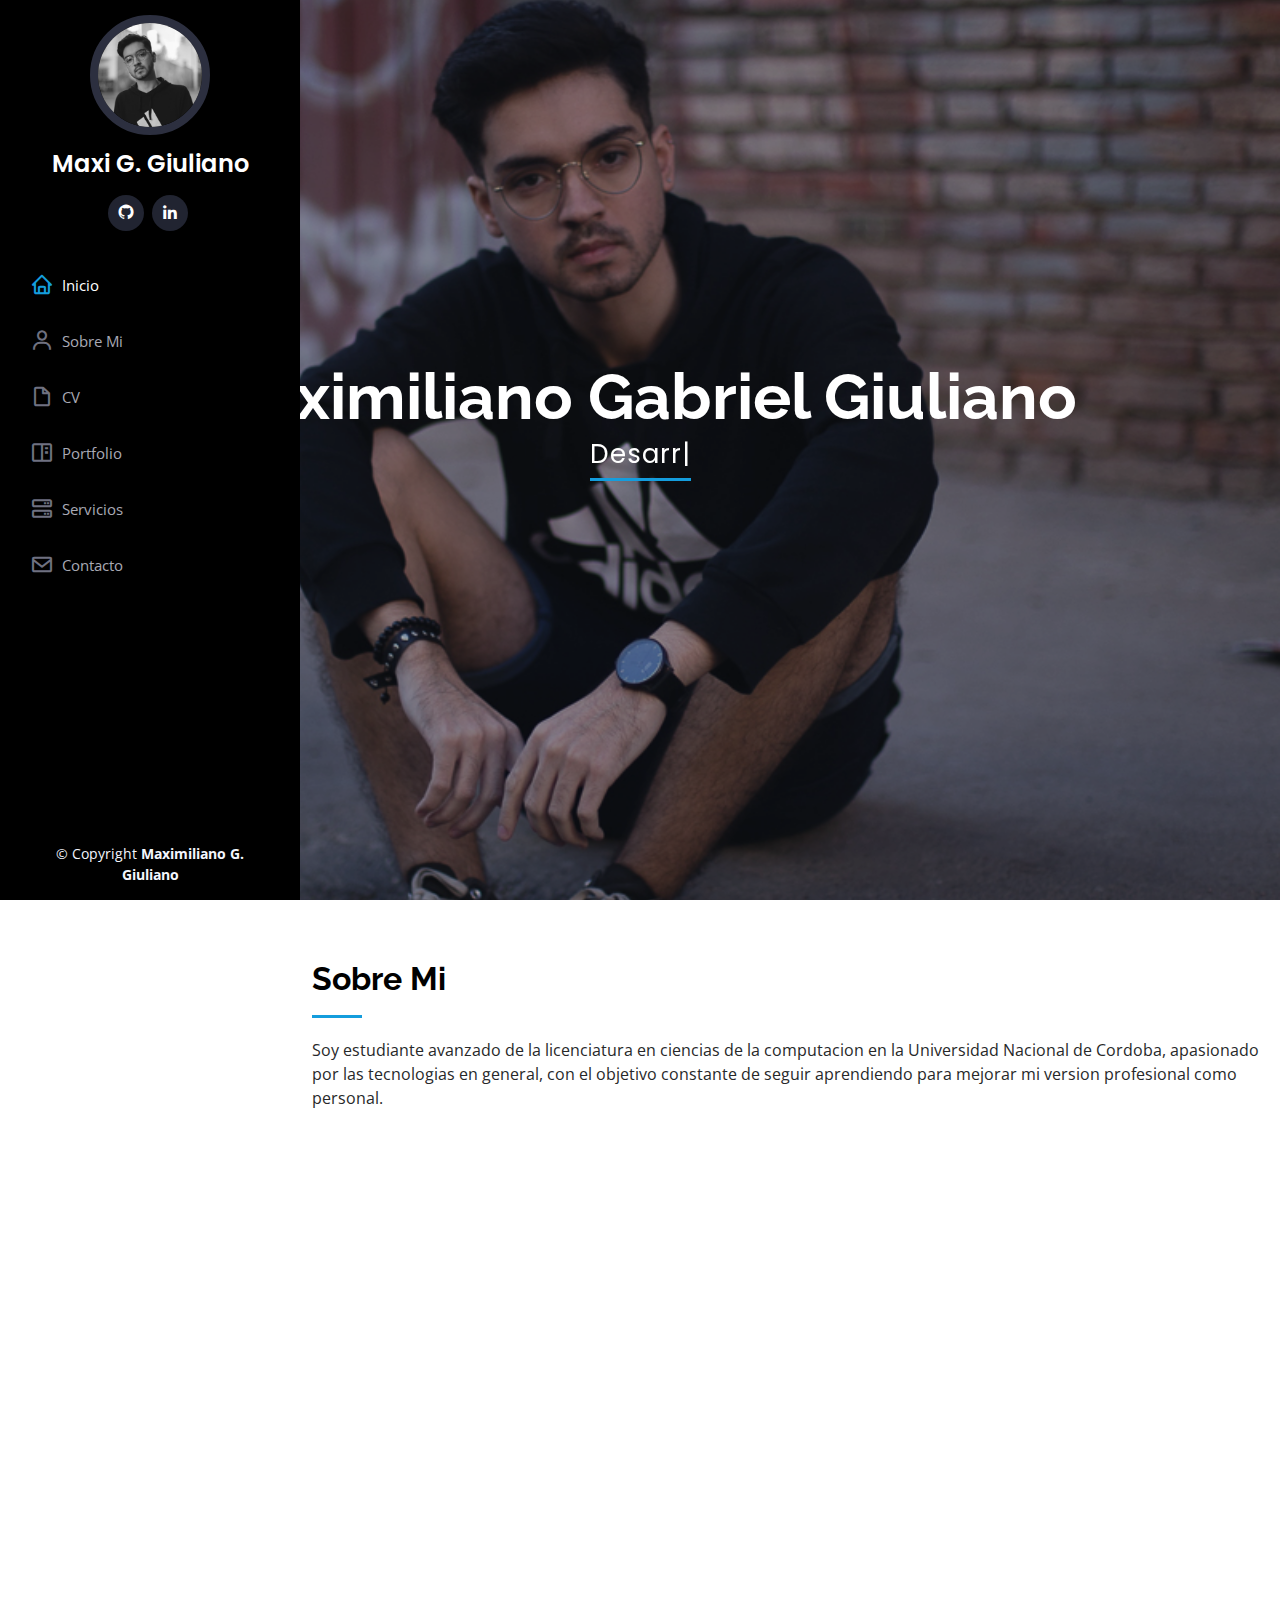
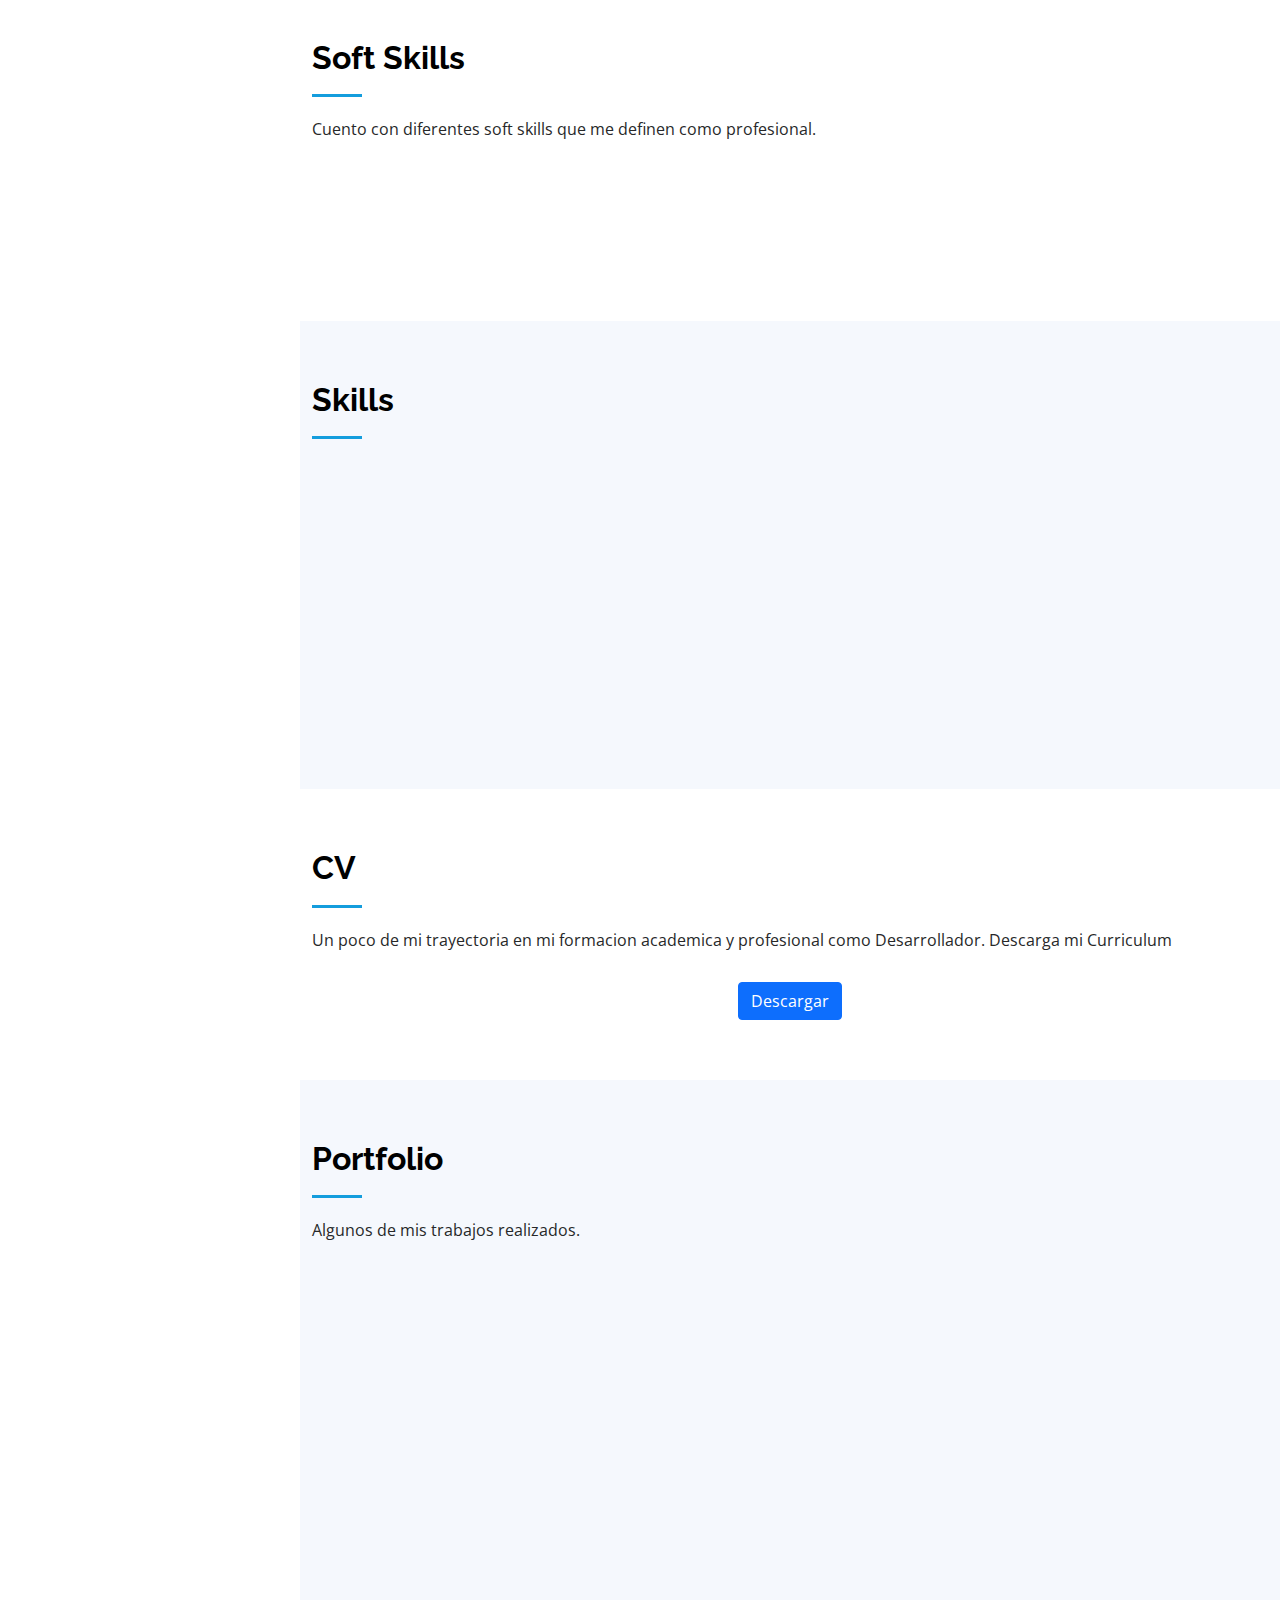
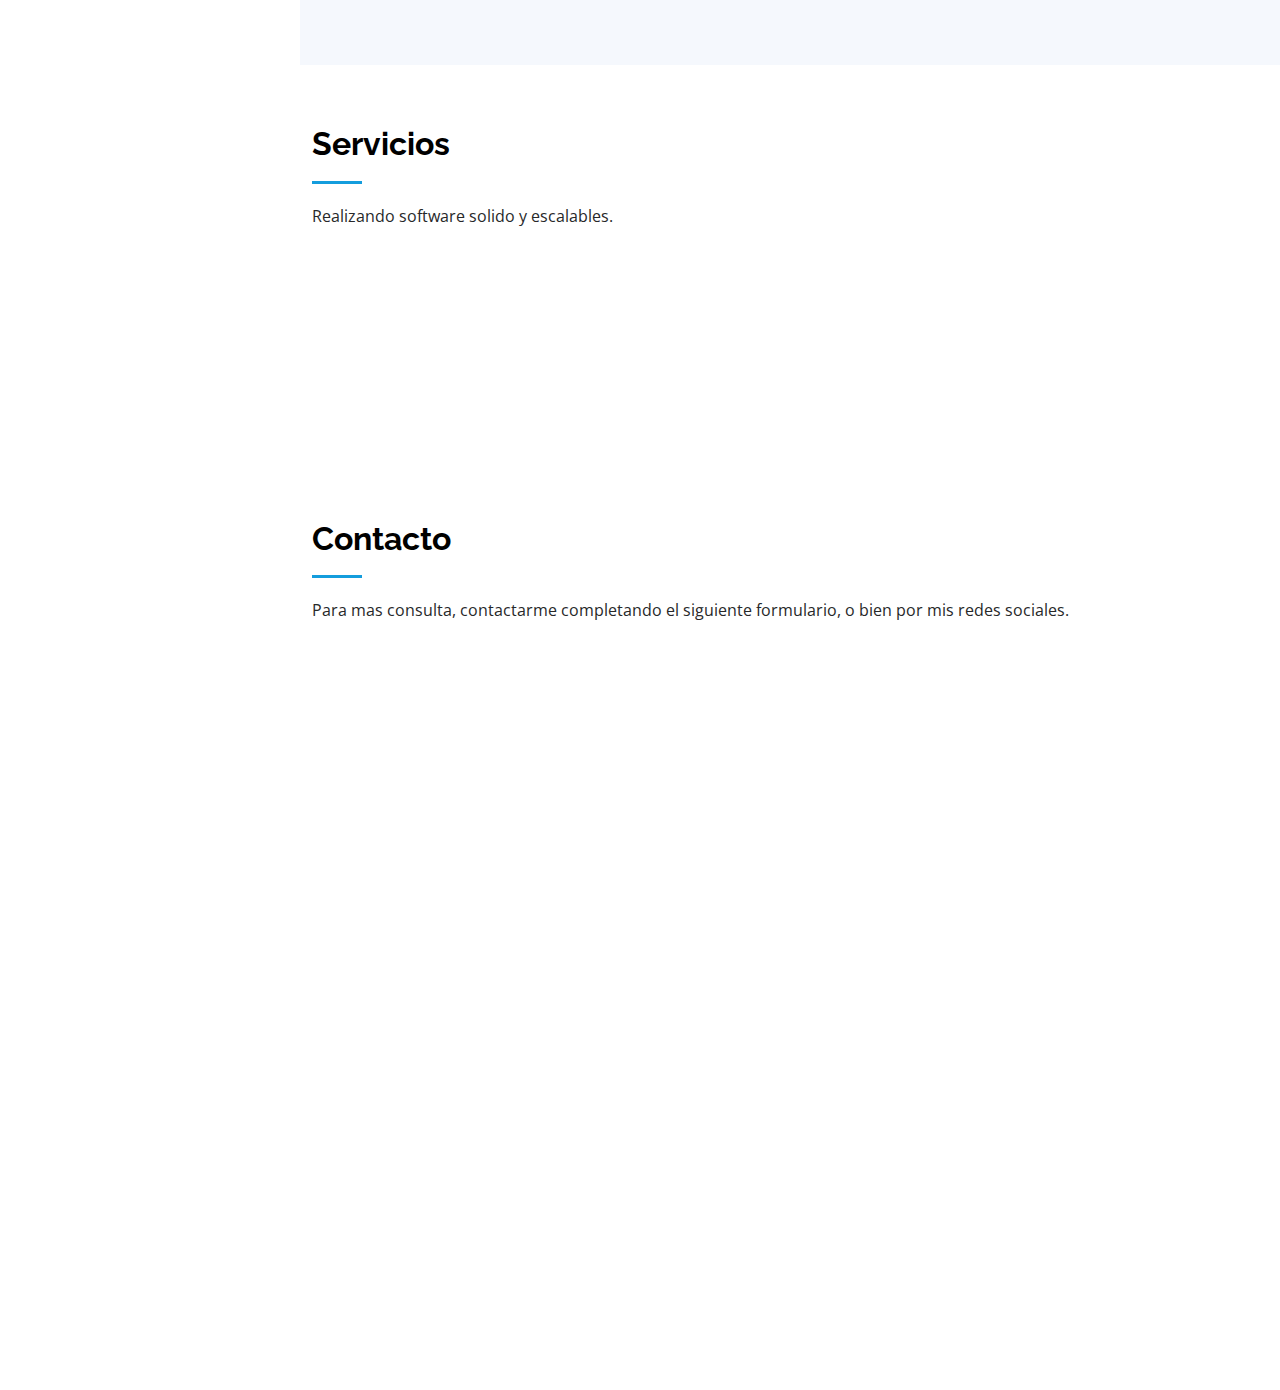
<file: index.html>
<!DOCTYPE html>
<html lang="en">

<head>
  <meta charset="utf-8">
  <meta content="width=device-width, initial-scale=1.0" name="viewport">

  <title>Portafolio</title>
  <meta content="" name="description">
  <meta content="" name="keywords">

  <!-- Favicons -->
  <link href="" rel="icon">
  <link href="" rel="apple-touch-icon">

  <!-- Google Fonts -->
  <link href="https://fonts.googleapis.com/css?family=Open+Sans:300,300i,400,400i,600,600i,700,700i|Raleway:300,300i,400,400i,500,500i,600,600i,700,700i|Poppins:300,300i,400,400i,500,500i,600,600i,700,700i" rel="stylesheet">

  <!-- Vendor CSS Files -->
  <link href="assets/vendor/aos/aos.css" rel="stylesheet">
  <link href="assets/vendor/bootstrap/css/bootstrap.min.css" rel="stylesheet">
  <link href="assets/vendor/bootstrap-icons/bootstrap-icons.css" rel="stylesheet">
  <link href="assets/vendor/boxicons/css/boxicons.min.css" rel="stylesheet">
  <link href="assets/vendor/glightbox/css/glightbox.min.css" rel="stylesheet">
  <link href="assets/vendor/swiper/swiper-bundle.min.css" rel="stylesheet">

  <!-- Template Main CSS File -->
  <link href="assets/css/style.css" rel="stylesheet">

  <!-- =======================================================
  * Template Name: iPortfolio - v3.7.0
  * Template URL: https://bootstrapmade.com/iportfolio-bootstrap-portfolio-websites-template/
  * Author: BootstrapMade.com
  * License: https://bootstrapmade.com/license/
  ======================================================== -->
</head>

<body>

  <!-- ======= Mobile nav toggle button ======= -->
  <i class="bi bi-list mobile-nav-toggle d-xl-none"></i>

  <!-- ======= Header ======= -->
  <header id="header">
    <div class="d-flex flex-column">

      <div class="profile">
        <img src="assets/img/profile-img.jpg" alt="" class="img-fluid rounded-circle">
        <h1 class="text-light"><a href="index.html">Maxi G. Giuliano</a></h1>
        <div class="social-links mt-3 text-center">
          <a href="https://github.com/maxigiuliano1" target="_blank" class="google-plus"><i class="bx bxl-github"></i></a>
          <a href="https://www.linkedin.com/in/maximilianogiuliano/" target="_blank" class="linkedin"><i class="bx bxl-linkedin"></i></a>
        </div>
      </div>

      <nav id="navbar" class="nav-menu navbar">
        <ul>
          <li><a href="#hero" class="nav-link scrollto active"><i class="bx bx-home"></i> <span>Inicio</span></a></li>
          <li><a href="#about" class="nav-link scrollto"><i class="bx bx-user"></i> <span>Sobre Mi</span></a></li>
          <li><a href="#resume" class="nav-link scrollto"><i class="bx bx-file-blank"></i> <span>CV</span></a></li>
          <li><a href="#portfolio" class="nav-link scrollto"><i class="bx bx-book-content"></i> <span>Portfolio</span></a></li>
          <li><a href="#services" class="nav-link scrollto"><i class="bx bx-server"></i> <span>Servicios</span></a></li>
          <li><a href="#contact" class="nav-link scrollto"><i class="bx bx-envelope"></i> <span>Contacto</span></a></li>
        </ul>
      </nav><!-- .nav-menu -->
    </div>
  </header><!-- End Header -->

  <!-- ======= Hero Section ======= -->
  <section id="hero" class="d-flex flex-column justify-content-center align-items-center">
    <div class="hero-container" data-aos="fade-in">
      <h1>Maximiliano Gabriel Giuliano</h1>
      <p class="d-flex justify-content-center"> <span class="typed" data-typed-items="Desarrollador de Software, Desarrollador FrontEnd, Desarrollador BackEnd"></span></p>
    </div>
  </section><!-- End Hero -->

  <main id="main">

    <!-- ======= About Section ======= -->
    <section id="about" class="about">
      <div class="container">

        <div class="section-title">
          <h2>Sobre Mi</h2>
          <p>Soy estudiante avanzado de la licenciatura en ciencias de la computacion en la Universidad Nacional de Cordoba, apasionado por las tecnologias en general,
             con el objetivo constante de seguir aprendiendo para mejorar mi version profesional como personal.</p>
        </div>

        <div class="row">
          <div class="col-lg-4" data-aos="fade-right">
            <img src="assets/img/IMG_2373.jpg" class="img-fluid" alt="">
          </div>
          <div class="col-lg-8 pt-4 pt-lg-0 content" data-aos="fade-left">
            <h3>Desarrollor de Software.</h3>
            
            <div class="row">
              <div class="col-lg-6">
                <ul>
                  <li><i class="bi bi-chevron-right"></i> <strong>Cumpleaños:</strong> <span>23 Dic 1994</span></li>
                  <li><i class="bi bi-chevron-right"></i> <strong>Telefono:</strong> <span>+54 370 4592407</span></li>
                  <li><i class="bi bi-chevron-right"></i> <strong>Ciudad:</strong> <span>Cordoba, Argentina</span></li>
                </ul>
              </div>
              <div class="col-lg-6">
                <ul>
                  <li><i class="bi bi-chevron-right"></i> <strong>Edad:</strong> <span>27</span></li>
                  <li><i class="bi bi-chevron-right"></i> <strong>Seniority:</strong> <span>Junior</span></li>
                  <li><i class="bi bi-chevron-right"></i> <strong>Email:</strong> <span>maxigiuliano18@gmail.com</span></li>
                </ul>
              </div>
            </div>
            <p>
              Me encuentro ejerciendo la profesion en la industria hace mas de 6 meses, capacitandome de manera continua para mejorar mis habilidades tecnicas y blandas.
            </p>
          </div>
        </div>

      </div>
    </section><!-- End About Section -->

    <!-- ======= Facts Section ======= -->    
    <section id="skills" class="skills facts section-bg bg-white">
      <div class="container">

        <div class="section-title">
          <h2>Soft Skills</h2>
          <p>Cuento con diferentes soft skills que me definen como profesional.</p>
        </div>

        <div class="row skills-content">

          <div class="col-lg-6" data-aos="fade-up">

            <div class="progress">
              <span class="skill">Autodidacta <i class="val">85%</i></span>
              <div class="progress-bar-wrap">
                <div class="progress-bar" role="progressbar" aria-valuenow="90" aria-valuemin="0" aria-valuemax="100"></div>
              </div>
            </div>

            <div class="progress">
              <span class="skill">Responsable <i class="val">100%</i></span>
              <div class="progress-bar-wrap">
                <div class="progress-bar" role="progressbar" aria-valuenow="100" aria-valuemin="0" aria-valuemax="100"></div>
              </div>
            </div>

          </div>

          <div class="col-lg-6" data-aos="fade-up" data-aos-delay="100">

            <div class="progress">
              <span class="skill">Trabajo en equipo <i class="val">90%</i></span>
              <div class="progress-bar-wrap">
                <div class="progress-bar" role="progressbar" aria-valuenow="90" aria-valuemin="0" aria-valuemax="100"></div>
              </div>
            </div>

            <div class="progress">
              <span class="skill">Pro Activo <i class="val">95%</i></span>
              <div class="progress-bar-wrap">
                <div class="progress-bar" role="progressbar" aria-valuenow="95" aria-valuemin="0" aria-valuemax="100"></div>
              </div>
            </div>

          </div>

        </div>

      </div>
    </section>
    <!-- End Facts Section -->

    <!-- ======= Skills Section ======= -->
    <section id="skills" class="skills section-bg">
      <div class="container">

        <div class="section-title">
          <h2>Skills</h2>
          <p></p>
        </div>

        <div class="row skills-content">

          <div class="col-lg-6" data-aos="fade-up">

            <div class="progress">
              <span class="skill">HTML <i class="val">70%</i></span>
              <div class="progress-bar-wrap">
                <div class="progress-bar" role="progressbar" aria-valuenow="70" aria-valuemin="0" aria-valuemax="100"></div>
              </div>
            </div>

            <div class="progress">
              <span class="skill">CSS <i class="val">40%</i></span>
              <div class="progress-bar-wrap">
                <div class="progress-bar" role="progressbar" aria-valuenow="40" aria-valuemin="0" aria-valuemax="100"></div>
              </div>
            </div>

            <div class="progress">
              <span class="skill">JavaScript <i class="val">75%</i></span>
              <div class="progress-bar-wrap">
                <div class="progress-bar" role="progressbar" aria-valuenow="75" aria-valuemin="0" aria-valuemax="100"></div>
              </div>
            </div>

            <div class="progress">
              <span class="skill">Python <i class="val">65%</i></span>
              <div class="progress-bar-wrap">
                <div class="progress-bar" role="progressbar" aria-valuenow="65" aria-valuemin="0" aria-valuemax="100"></div>
              </div>
            </div>

          </div>

          <div class="col-lg-6" data-aos="fade-up" data-aos-delay="100">

            <div class="progress">
              <span class="skill">Java <i class="val">80%</i></span>
              <div class="progress-bar-wrap">
                <div class="progress-bar" role="progressbar" aria-valuenow="80" aria-valuemin="0" aria-valuemax="100"></div>
              </div>
            </div>

            <div class="progress">
              <span class="skill">SQL <i class="val">75%</i></span>
              <div class="progress-bar-wrap">
                <div class="progress-bar" role="progressbar" aria-valuenow="75" aria-valuemin="0" aria-valuemax="100"></div>
              </div>
            </div>

            <div class="progress">
              <span class="skill">ReactJs <i class="val">65%</i></span>
              <div class="progress-bar-wrap">
                <div class="progress-bar" role="progressbar" aria-valuenow="65" aria-valuemin="0" aria-valuemax="100"></div>
              </div>
            </div>

            <div class="progress">
              <span class="skill">NodeJs <i class="val">65%</i></span>
              <div class="progress-bar-wrap">
                <div class="progress-bar" role="progressbar" aria-valuenow="55" aria-valuemin="0" aria-valuemax="100"></div>
              </div>
            </div>

          </div>

        </div>

      </div>
    </section><!-- End Skills Section -->

    <!-- ======= CV Section ======= COLOCAR UN BOTON QUE REALICE LA DESCARGA DEL CV EN FORMATO PDF-->
    <section id="resume" class="resume">
      <div class="container">

        <div class="section-title">
          <h2>CV</h2>
          <p>Un poco de mi trayectoria en mi formacion academica y profesional como Desarrollador. Descarga mi Curriculum</p>
        </div>

        <div class="d-flex justify-content-center">
          <a href="assets/pdf/Maximiliano Gabriel, Giuliano.pdf" download="Maximiliano Gabriel, Giuliano">
            <button class="btn btn-primary" type="button">Descargar</button> 
          </a> 
        </div>

      </div>
    </section><!-- End Resume Section -->

    <!-- ======= Portfolio Section ======= -->
    <section id="portfolio" class="portfolio section-bg">
      <div class="container">

        <div class="section-title">
          <h2>Portfolio</h2>
          <p>Algunos de mis trabajos realizados.</p>
        </div>

        <div class="row" data-aos="fade-up">
          <div class="col-lg-12 d-flex justify-content-center">
            <ul id="portfolio-flters">
              <li data-filter="*" class="filter-active">Todo</li>
              <li data-filter=".filter-app">App</li>
              <li data-filter=".filter-web">Web</li>
            </ul>
          </div>
        </div>

        <div class="row portfolio-container" data-aos="fade-up" data-aos-delay="100">

          <div class="col-lg-4 col-md-6 portfolio-item filter-app">
            <div class="portfolio-wrap">
              <img src="assets/img/portfolio/portfolio-1.jpg" class="img-fluid" alt="">
              <div class="portfolio-links">
                <a href="assets/img/portfolio/portfolio-1.jpg" data-gallery="portfolioGallery" class="portfolio-lightbox" title="App 1"><i class="bx bx-plus"></i></a>
                <a href="portfolio-details.html" title="More Details"><i class="bx bx-link"></i></a>
              </div>
            </div>
          </div>

          <div class="col-lg-4 col-md-6 portfolio-item filter-web">
            <div class="portfolio-wrap">
              <img src="assets/img/portfolio/portfolio-2.jpg" class="img-fluid" alt="">
              <div class="portfolio-links">
                <a href="assets/img/portfolio/portfolio-2.jpg" data-gallery="portfolioGallery" class="portfolio-lightbox" title="Web 3"><i class="bx bx-plus"></i></a>
                <a href="portfolio-details.html" title="More Details"><i class="bx bx-link"></i></a>
              </div>
            </div>
          </div>

          <div class="col-lg-4 col-md-6 portfolio-item filter-app">
            <div class="portfolio-wrap">
              <img src="assets/img/portfolio/portfolio-3.jpg" class="img-fluid" alt="">
              <div class="portfolio-links">
                <a href="assets/img/portfolio/portfolio-3.jpg" data-gallery="portfolioGallery" class="portfolio-lightbox" title="App 2"><i class="bx bx-plus"></i></a>
                <a href="portfolio-details.html" title="More Details"><i class="bx bx-link"></i></a>
              </div>
            </div>
          </div>

        </div>

      </div>
    </section><!-- End Portfolio Section -->

    <!-- ======= Services Section ======= -->
    <section id="services" class="services">
      <div class="container">

        <div class="section-title">
          <h2>Servicios</h2>
          <p>Realizando software solido y escalables.</p>
        </div>

        <div class="row">
          <div class="col-lg-4 col-md-6 icon-box" data-aos="fade-up">
            <div class="icon"><i class="bi bi-window-desktop"></i></div>
            <h4 class="title"><a href="#contact">Desarrollo de Sitios Web</a></h4>
            <p class="description">Sitios web modernos, con tecnologias de punta</p>
          </div>
          <div class="col-lg-4 col-md-6 icon-box" data-aos="fade-up" data-aos-delay="100">
            <div class="icon"><i class="bi bi-phone"></i></div>
            <h4 class="title"><a href="#contact">Desarrollo de aplicaciones moviles</a></h4>
            <p class="description">Aplicaciones moviles, tanto para IOS como para ANDROID</p>
          </div>
          <div class="col-lg-4 col-md-6 icon-box" data-aos="fade-up" data-aos-delay="200">
            <div class="icon"><i class="bi bi-cpu"></i></div>
            <h4 class="title"><a href="#contact">Desarrollo de aplicaciones web</a></h4>
            <p class="description">Aplicaciones web, empresariales como para uso independiente</p>
          </div>
        </div>

      </div>
    </section><!-- End Services Section -->

    <!-- ======= Contact Section ======= -->
    <section id="contact" class="contact">
      <div class="container">

        <div class="section-title">
          <h2>Contacto</h2>
          <p>Para mas consulta, contactarme completando el siguiente formulario, o bien por mis redes sociales.</p>
        </div>

        <div class="row" data-aos="fade-in">

          <div class="col-lg-5 d-flex align-items-stretch">
            <div class="info">
              <div class="address">
                <i class="bi bi-geo-alt"></i>
                <h4>Unicacion:</h4>
                <p>Cordoba, Argentina. CP 5000</p>
              </div>

              <div class="email">
                <i class="bi bi-envelope"></i>
                <h4>Email:</h4>
                <p>maxigiuliano18@gmail.com</p>
              </div>

              <div class="phone">
                <i class="bi bi-phone"></i>
                <h4>Telefono:</h4>
                <p>+54 370 4592407</p>
              </div>

              <iframe src="https://www.google.com/maps/embed?pb=!1m18!1m12!1m3!1d108977.0603890842!2d-64.26438416453293!3d-31.399434162383002!2m3!1f0!2f0!3f0!3m2!1i1024!2i768!4f13.1!3m3!1m2!1s0x9432985f478f5b69%3A0xb0a24f9a5366b092!2zQ8OzcmRvYmE!5e0!3m2!1ses!2sar!4v1642985985218!5m2!1ses!2sar" frameborder="0" style="border:0; width: 100%; height: 290px;" allowfullscreen></iframe>
            </div>

          </div>
          <!--Implent for Formix ReactJs-->
          <div class="col-lg-7 mt-5 mt-lg-0 d-flex align-items-stretch">
            <form action="" method="post" role="form" class="php-email-form">
              <div class="row">
                <div class="form-group col-md-6">
                  <label for="name">Nombre y Apellido</label>
                  <input type="text" name="name" class="form-control" id="name" placeholder="Nombre y Apellido" required>
                </div>
                <div class="form-group col-md-6">
                  <label for="name">Email</label>
                  <input type="email" class="form-control" name="email" id="email" placeholder="Email" required>
                </div>
              </div>
              <div class="form-group">
                <label for="name">Asunto</label>
                <input type="text" class="form-control" name="subject" id="subject" placeholder="Asunto" required>
              </div>
              <div class="form-group">
                <label for="name">Mensaje</label>
                <textarea class="form-control" name="message" rows="10" required></textarea>
              </div>
              <div class="my-3">
                <div class="loading">Cargando</div>
                <div class="error-message"></div>
                <div class="sent-message">Su mensaje ha sido enviado. Muchas Gracias!</div>
              </div>
              <div class="text-center"><button type="submit">Enviar</button></div>
            </form>
          </div>

        </div>

      </div>
    </section><!-- End Contact Section -->

  </main><!-- End #main -->

  
  <!-- ======= Footer ======= -->
  <footer id="footer">
    <div class="container">
      <div class="copyright">
        &copy; Copyright <strong><span>Maximiliano G. Giuliano</span></strong>
      </div>
    </div>
  </footer><!-- End  Footer -->

  <a href="#" class="back-to-top d-flex align-items-center justify-content-center"><i class="bi bi-arrow-up-short"></i></a>

  <!-- Vendor JS Files -->
  <script src="assets/vendor/purecounter/purecounter.js"></script>
  <script src="assets/vendor/aos/aos.js"></script>
  <script src="assets/vendor/bootstrap/js/bootstrap.bundle.min.js"></script>
  <script src="assets/vendor/glightbox/js/glightbox.min.js"></script>
  <script src="assets/vendor/isotope-layout/isotope.pkgd.min.js"></script>
  <script src="assets/vendor/swiper/swiper-bundle.min.js"></script>
  <script src="assets/vendor/typed.js/typed.min.js"></script>
  <script src="assets/vendor/waypoints/noframework.waypoints.js"></script>
  <script src="assets/vendor/php-email-form/validate.js"></script>

  <!-- Template Main JS File -->
  <script src="assets/js/main.js"></script>

</body>

</html>
</file>
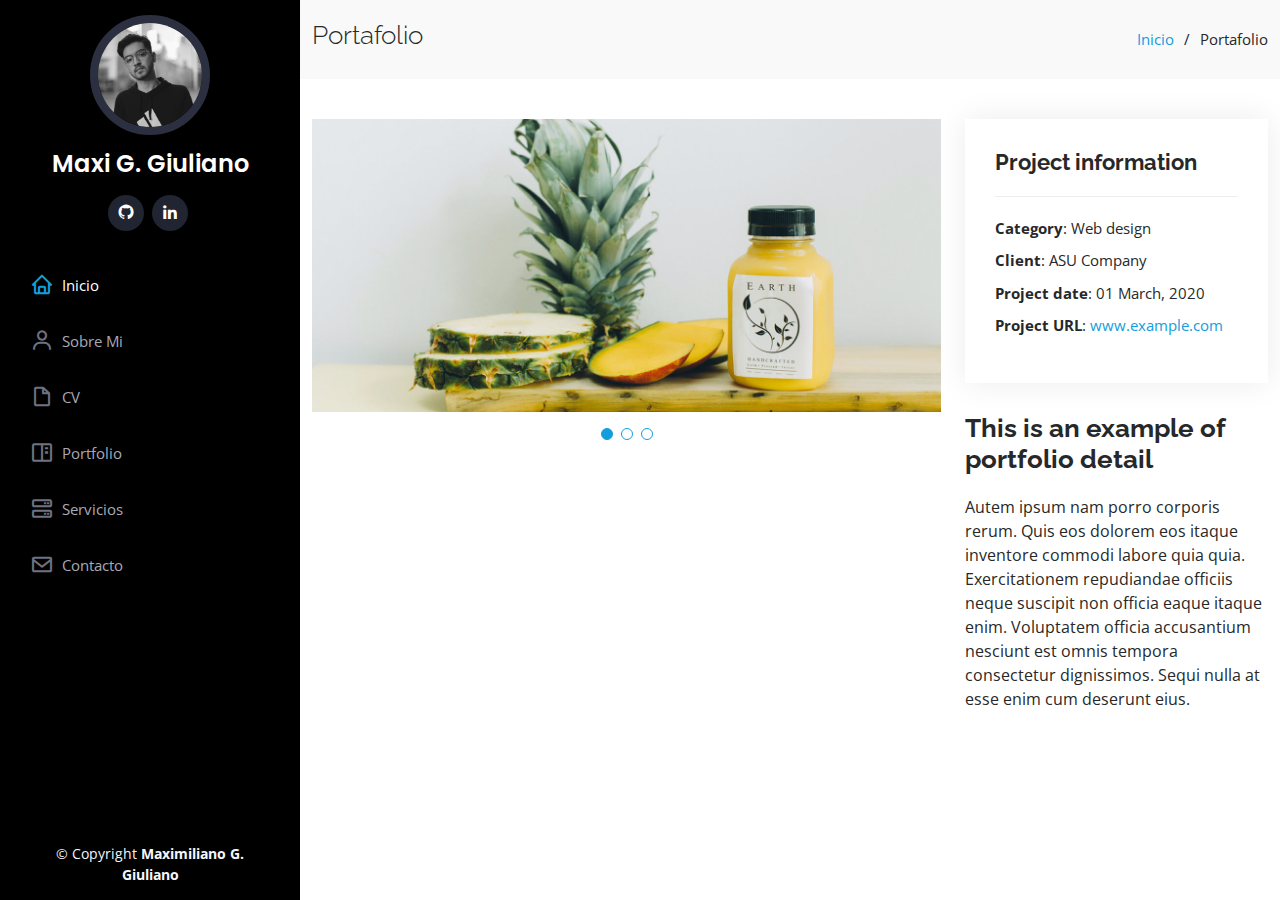
<file: portfolio-details.html>
<!DOCTYPE html>
<html lang="en">

<head>
  <meta charset="utf-8">
  <meta content="width=device-width, initial-scale=1.0" name="viewport">

  <title>Portfolio Details - iPortfolio Bootstrap Template</title>
  <meta content="" name="description">
  <meta content="" name="keywords">

  <!-- Favicons -->
  <link href="" rel="icon">
  <link href="" rel="apple-touch-icon">

  <!-- Google Fonts -->
  <link href="https://fonts.googleapis.com/css?family=Open+Sans:300,300i,400,400i,600,600i,700,700i|Raleway:300,300i,400,400i,500,500i,600,600i,700,700i|Poppins:300,300i,400,400i,500,500i,600,600i,700,700i" rel="stylesheet">

  <!-- Vendor CSS Files -->
  <link href="assets/vendor/aos/aos.css" rel="stylesheet">
  <link href="assets/vendor/bootstrap/css/bootstrap.min.css" rel="stylesheet">
  <link href="assets/vendor/bootstrap-icons/bootstrap-icons.css" rel="stylesheet">
  <link href="assets/vendor/boxicons/css/boxicons.min.css" rel="stylesheet">
  <link href="assets/vendor/glightbox/css/glightbox.min.css" rel="stylesheet">
  <link href="assets/vendor/swiper/swiper-bundle.min.css" rel="stylesheet">

  <!-- Template Main CSS File -->
  <link href="assets/css/style.css" rel="stylesheet">

  <!-- =======================================================
  * Template Name: iPortfolio - v3.7.0
  * Template URL: https://bootstrapmade.com/iportfolio-bootstrap-portfolio-websites-template/
  * Author: BootstrapMade.com
  * License: https://bootstrapmade.com/license/
  ======================================================== -->
</head>

<body>

  <!-- ======= Mobile nav toggle button ======= -->
  <i class="bi bi-list mobile-nav-toggle d-xl-none"></i>

  <!-- ======= Header ======= -->
  <header id="header">
    <div class="d-flex flex-column">

      <div class="profile">
        <img src="assets/img/profile-img.jpg" alt="" class="img-fluid rounded-circle">
        <h1 class="text-light"><a href="index.html">Maxi G. Giuliano</a></h1>
        <div class="social-links mt-3 text-center">
          <a href="https://github.com/maxigiuliano1" target="_blank" class="google-plus"><i class="bx bxl-github"></i></a>
          <a href="https://www.linkedin.com/in/maximilianogiuliano/" target="_blank" class="linkedin"><i class="bx bxl-linkedin"></i></a>
        </div>
      </div>

      <nav id="navbar" class="nav-menu navbar">
        <ul>
          <li><a href="index.html#hero" class="nav-link scrollto active"><i class="bx bx-home"></i> <span>Inicio</span></a></li>
          <li><a href="index.html#about" class="nav-link scrollto"><i class="bx bx-user"></i> <span>Sobre Mi</span></a></li>
          <li><a href="index.html#resume" class="nav-link scrollto"><i class="bx bx-file-blank"></i> <span>CV</span></a></li>
          <li><a href="index.html#portfolio" class="nav-link scrollto"><i class="bx bx-book-content"></i> <span>Portfolio</span></a></li>
          <li><a href="index.html#services" class="nav-link scrollto"><i class="bx bx-server"></i> <span>Servicios</span></a></li>
          <li><a href="index.html#contact" class="nav-link scrollto"><i class="bx bx-envelope"></i> <span>Contacto</span></a></li>
        </ul>
      </nav><!-- .nav-menu -->
    </div>
  </header><!-- End Header -->

  <main id="main">

    <!-- ======= Breadcrumbs ======= -->
    <section id="breadcrumbs" class="breadcrumbs">
      <div class="container">

        <div class="d-flex justify-content-between align-items-center">
          <h2>Portafolio</h2>
          <ol>
            <li><a href="index.html">Inicio</a></li>
            <li>Portafolio</li>
          </ol>
        </div>

      </div>
    </section><!-- End Breadcrumbs -->

    <!-- ======= Portfolio Details Section ======= -->
    <section id="portfolio-details" class="portfolio-details">
      <div class="container">

        <div class="row gy-4">

          <div class="col-lg-8">
            <div class="portfolio-details-slider swiper">
              <div class="swiper-wrapper align-items-center">

                <div class="swiper-slide">
                  <img src="assets/img/portfolio/portfolio-details-1.jpg" alt="">
                </div>

                <div class="swiper-slide">
                  <img src="assets/img/portfolio/portfolio-details-2.jpg" alt="">
                </div>

                <div class="swiper-slide">
                  <img src="assets/img/portfolio/portfolio-details-3.jpg" alt="">
                </div>

              </div>
              <div class="swiper-pagination"></div>
            </div>
          </div>

          <div class="col-lg-4">
            <div class="portfolio-info">
              <h3>Project information</h3>
              <ul>
                <li><strong>Category</strong>: Web design</li>
                <li><strong>Client</strong>: ASU Company</li>
                <li><strong>Project date</strong>: 01 March, 2020</li>
                <li><strong>Project URL</strong>: <a href="#">www.example.com</a></li>
              </ul>
            </div>
            <div class="portfolio-description">
              <h2>This is an example of portfolio detail</h2>
              <p>
                Autem ipsum nam porro corporis rerum. Quis eos dolorem eos itaque inventore commodi labore quia quia. Exercitationem repudiandae officiis neque suscipit non officia eaque itaque enim. Voluptatem officia accusantium nesciunt est omnis tempora consectetur dignissimos. Sequi nulla at esse enim cum deserunt eius.
              </p>
            </div>
          </div>

        </div>

      </div>
    </section><!-- End Portfolio Details Section -->

  </main><!-- End #main -->

  <!-- ======= Footer ======= -->
  <footer id="footer">
    <div class="container">
      <div class="copyright">
        &copy; Copyright <strong><span>Maximiliano G. Giuliano</span></strong>
      </div>
    </div>
  </footer><!-- End  Footer -->

  <a href="#" class="back-to-top d-flex align-items-center justify-content-center"><i class="bi bi-arrow-up-short"></i></a>

  <!-- Vendor JS Files -->
  <script src="assets/vendor/purecounter/purecounter.js"></script>
  <script src="assets/vendor/aos/aos.js"></script>
  <script src="assets/vendor/bootstrap/js/bootstrap.bundle.min.js"></script>
  <script src="assets/vendor/glightbox/js/glightbox.min.js"></script>
  <script src="assets/vendor/isotope-layout/isotope.pkgd.min.js"></script>
  <script src="assets/vendor/swiper/swiper-bundle.min.js"></script>
  <script src="assets/vendor/typed.js/typed.min.js"></script>
  <script src="assets/vendor/waypoints/noframework.waypoints.js"></script>
  <script src="assets/vendor/php-email-form/validate.js"></script>

  <!-- Template Main JS File -->
  <script src="assets/js/main.js"></script>

</body>

</html>
</file>
<file: assets/css/style.css>
/**
* Template Name: iPortfolio - v3.7.0
* Template URL: https://bootstrapmade.com/iportfolio-bootstrap-portfolio-websites-template/
* Author: BootstrapMade.com
* License: https://bootstrapmade.com/license/
*/

/*--------------------------------------------------------------
# General
--------------------------------------------------------------*/
body {
  font-family: "Open Sans", sans-serif;
  color: #272829;
}

a {
  color: #149ddd;
  text-decoration: none;
}

a:hover {
  color: #37b3ed;
  text-decoration: none;
}

h1, h2, h3, h4, h5, h6 {
  font-family: "Raleway", sans-serif;
}

/*--------------------------------------------------------------
# Back to top button
--------------------------------------------------------------*/
.back-to-top {
  position: fixed;
  visibility: hidden;
  opacity: 0;
  right: 15px;
  bottom: 15px;
  z-index: 996;
  background: black;
  width: 40px;
  height: 40px;
  border-radius: 50px;
  transition: all 0.4s;
}
.back-to-top i {
  font-size: 28px;
  color: #fff;
  line-height: 0;
}
.back-to-top:hover {
  background: #149ddd;
  color: #fff;
}
.back-to-top.active {
  visibility: visible;
  opacity: 1;
}

/*--------------------------------------------------------------
# Header
--------------------------------------------------------------*/
#header {
  position: fixed;
  top: 0;
  left: 0;
  bottom: 0;
  width: 300px;
  transition: all ease-in-out 0.5s;
  z-index: 9997;
  transition: all 0.5s;
  padding: 0 15px;
  background: black;
  overflow-y: auto;
}
#header .profile img {
  margin: 15px auto;
  display: block;
  width: 120px;
  border: 8px solid #2c2f3f;
}
#header .profile h1 {
  font-size: 24px;
  margin: 0;
  padding: 0;
  font-weight: 600;
  -moz-text-align-last: center;
  text-align-last: center;
  font-family: "Poppins", sans-serif;
}
#header .profile h1 a, #header .profile h1 a:hover {
  color: #fff;
  text-decoration: none;
}
#header .profile .social-links a {
  font-size: 18px;
  display: inline-block;
  background: #212431;
  color: #fff;
  line-height: 1;
  padding: 8px 0;
  margin-right: 4px;
  border-radius: 50%;
  text-align: center;
  width: 36px;
  height: 36px;
  transition: 0.3s;
}
#header .profile .social-links a:hover {
  background: #149ddd;
  color: #fff;
  text-decoration: none;
}

#main {
  margin-left: 300px;
}

@media (max-width: 1199px) {
  #header {
    left: -300px;
  }

  #main {
    margin-left: 0;
  }
}
/*--------------------------------------------------------------
# Navigation Menu
--------------------------------------------------------------*/
/* Desktop Navigation */
.nav-menu {
  padding: 30px 0 0 0;
}
.nav-menu * {
  margin: 0;
  padding: 0;
  list-style: none;
}
.nav-menu > ul > li {
  position: relative;
  white-space: nowrap;
}
.nav-menu a, .nav-menu a:focus {
  display: flex;
  align-items: center;
  color: #a8a9b4;
  padding: 12px 15px;
  margin-bottom: 8px;
  transition: 0.3s;
  font-size: 15px;
}
.nav-menu a i, .nav-menu a:focus i {
  font-size: 24px;
  padding-right: 8px;
  color: #6f7180;
}
.nav-menu a:hover, .nav-menu .active, .nav-menu .active:focus, .nav-menu li:hover > a {
  text-decoration: none;
  color: #fff;
}
.nav-menu a:hover i, .nav-menu .active i, .nav-menu .active:focus i, .nav-menu li:hover > a i {
  color: #149ddd;
}

/* Mobile Navigation */
.mobile-nav-toggle {
  position: fixed;
  right: 15px;
  top: 15px;
  z-index: 9998;
  border: 0;
  font-size: 24px;
  transition: all 0.4s;
  outline: none !important;
  background-color: black;
  color: #fff;
  width: 40px;
  height: 40px;
  display: inline-flex;
  align-items: center;
  justify-content: center;
  line-height: 0;
  border-radius: 50px;
  cursor: pointer;
}

.mobile-nav-active {
  overflow: hidden;
}
.mobile-nav-active #header {
  left: 0;
}

/*--------------------------------------------------------------
# Hero Section
--------------------------------------------------------------*/
#hero {
  width: 100%;
  height: 100vh;
  background: url("../img/yo.jpg") left center;
  background-size: cover;
}
#hero:before {
  content: "";
  background: rgba(5, 13, 24, 0.3);
  position: absolute;
  bottom: 0;
  top: 0;
  left: 0;
  right: 0;
  z-index: 1;
}
#hero .hero-container {
  position: relative;
  z-index: 2;
  min-width: 300px;
}
#hero h1 {
  margin: 0 0 10px 0;
  font-size: 64px;
  font-weight: 700;
  line-height: 56px;
  color: #fff;
}
#hero p {
  color: #fff;
  margin-bottom: 50px;
  font-size: 26px;
  font-family: "Poppins", sans-serif;
}
#hero p span {
  color: #fff;
  padding-bottom: 4px;
  letter-spacing: 1px;
  border-bottom: 3px solid #149ddd;
}
@media (min-width: 1024px) {
  #hero {
    background-attachment: fixed;
  }
}
@media (max-width: 768px) {
  #hero h1 {
    font-size: 28px;
    line-height: 36px;
  }
  #hero h2 {
    font-size: 18px;
    line-height: 24px;
    margin-bottom: 30px;
  }
}

/*--------------------------------------------------------------
# Sections General
--------------------------------------------------------------*/
section {
  padding: 60px 0;
  overflow: hidden;
}

.section-bg {
  background: #f5f8fd;
}

.section-title {
  padding-bottom: 30px;
}
.section-title h2 {
  font-size: 32px;
  font-weight: bold;
  margin-bottom: 20px;
  padding-bottom: 20px;
  position: relative;
  color: black;
}
.section-title h2::after {
  content: "";
  position: absolute;
  display: block;
  width: 50px;
  height: 3px;
  background: #149ddd;
  bottom: 0;
  left: 0;
}
.section-title p {
  margin-bottom: 0;
}

/*--------------------------------------------------------------
# About
--------------------------------------------------------------*/
.about .content h3 {
  font-weight: 700;
  font-size: 26px;
  color: #173b6c;
}
.about .content ul {
  list-style: none;
  padding: 0;
}
.about .content ul li {
  margin-bottom: 20px;
  display: flex;
  align-items: center;
}
.about .content ul strong {
  margin-right: 10px;
}
.about .content ul i {
  font-size: 16px;
  margin-right: 5px;
  color: #149ddd;
  line-height: 0;
}
.about .content p:last-child {
  margin-bottom: 0;
}

/*--------------------------------------------------------------
# Facts
--------------------------------------------------------------*/
.facts {
  padding-bottom: 30px;
}
.facts .count-box {
  padding: 30px;
  width: 100%;
}
.facts .count-box i {
  display: block;
  font-size: 44px;
  color: #149ddd;
  float: left;
  line-height: 0;
}
.facts .count-box span {
  font-size: 48px;
  line-height: 40px;
  display: block;
  font-weight: 700;
  color: #050d18;
  margin-left: 60px;
}
.facts .count-box p {
  padding: 15px 0 0 0;
  margin: 0 0 0 60px;
  font-family: "Raleway", sans-serif;
  font-size: 14px;
  color: #122f57;
}
.facts .count-box a {
  font-weight: 600;
  display: block;
  margin-top: 20px;
  color: #122f57;
  font-size: 15px;
  font-family: "Poppins", sans-serif;
  transition: ease-in-out 0.3s;
}
.facts .count-box a:hover {
  color: #1f5297;
}

/*--------------------------------------------------------------
# Akills
--------------------------------------------------------------*/
.skills .progress {
  height: 60px;
  display: block;
  background: none;
  border-radius: 0;
}
.skills .progress .skill {
  padding: 0;
  margin: 0 0 6px 0;
  text-transform: uppercase;
  display: block;
  font-weight: 600;
  font-family: "Poppins", sans-serif;
  color: #050d18;
}
.skills .progress .skill .val {
  float: right;
  font-style: normal;
}
.skills .progress-bar-wrap {
  background: #dce8f8;
  height: 10px;
}
.skills .progress-bar {
  width: 1px;
  height: 10px;
  transition: 0.9s;
  background-color: #149ddd;
}

/*--------------------------------------------------------------
# Resume
--------------------------------------------------------------*/
.resume .resume-title {
  font-size: 26px;
  font-weight: 700;
  margin-top: 20px;
  margin-bottom: 20px;
  color: #050d18;
}
.resume .resume-item {
  padding: 0 0 20px 20px;
  margin-top: -2px;
  border-left: 2px solid #1f5297;
  position: relative;
}
.resume .resume-item h4 {
  line-height: 18px;
  font-size: 18px;
  font-weight: 600;
  text-transform: uppercase;
  font-family: "Poppins", sans-serif;
  color: #050d18;
  margin-bottom: 10px;
}
.resume .resume-item h5 {
  font-size: 16px;
  background: #e4edf9;
  padding: 5px 15px;
  display: inline-block;
  font-weight: 600;
  margin-bottom: 10px;
}
.resume .resume-item ul {
  padding-left: 20px;
}
.resume .resume-item ul li {
  padding-bottom: 10px;
}
.resume .resume-item:last-child {
  padding-bottom: 0;
}
.resume .resume-item::before {
  content: "";
  position: absolute;
  width: 16px;
  height: 16px;
  border-radius: 50px;
  left: -9px;
  top: 0;
  background: #fff;
  border: 2px solid #1f5297;
}

/*--------------------------------------------------------------
# Portfolio
--------------------------------------------------------------*/
.portfolio .portfolio-item {
  margin-bottom: 30px;
}
.portfolio #portfolio-flters {
  padding: 0;
  margin: 0 auto 35px auto;
  list-style: none;
  text-align: center;
  background: #fff;
  border-radius: 50px;
  padding: 2px 15px;
}
.portfolio #portfolio-flters li {
  cursor: pointer;
  display: inline-block;
  padding: 10px 15px 8px 15px;
  font-size: 14px;
  font-weight: 600;
  line-height: 1;
  text-transform: uppercase;
  color: #272829;
  margin-bottom: 5px;
  transition: all 0.3s ease-in-out;
}
.portfolio #portfolio-flters li:hover, .portfolio #portfolio-flters li.filter-active {
  color: #149ddd;
}
.portfolio #portfolio-flters li:last-child {
  margin-right: 0;
}
.portfolio .portfolio-wrap {
  transition: 0.3s;
  position: relative;
  overflow: hidden;
  z-index: 1;
}
.portfolio .portfolio-wrap::before {
  content: "";
  background: rgba(255, 255, 255, 0.5);
  position: absolute;
  left: 0;
  right: 0;
  top: 0;
  bottom: 0;
  transition: all ease-in-out 0.3s;
  z-index: 2;
  opacity: 0;
}
.portfolio .portfolio-wrap .portfolio-links {
  opacity: 1;
  left: 0;
  right: 0;
  bottom: -60px;
  z-index: 3;
  position: absolute;
  transition: all ease-in-out 0.3s;
  display: flex;
  justify-content: center;
}
.portfolio .portfolio-wrap .portfolio-links a {
  color: #fff;
  font-size: 28px;
  text-align: center;
  background: rgba(20, 157, 221, 0.75);
  transition: 0.3s;
  width: 50%;
}
.portfolio .portfolio-wrap .portfolio-links a:hover {
  background: rgba(20, 157, 221, 0.95);
}
.portfolio .portfolio-wrap .portfolio-links a + a {
  border-left: 1px solid #37b3ed;
}
.portfolio .portfolio-wrap:hover::before {
  top: 0;
  left: 0;
  right: 0;
  bottom: 0;
  opacity: 1;
}
.portfolio .portfolio-wrap:hover .portfolio-links {
  opacity: 1;
  bottom: 0;
}

/*--------------------------------------------------------------
# Portfolio Details
--------------------------------------------------------------*/
.portfolio-details {
  padding-top: 40px;
}
.portfolio-details .portfolio-details-slider img {
  width: 100%;
}
.portfolio-details .portfolio-details-slider .swiper-pagination {
  margin-top: 20px;
  position: relative;
}
.portfolio-details .portfolio-details-slider .swiper-pagination .swiper-pagination-bullet {
  width: 12px;
  height: 12px;
  background-color: #fff;
  opacity: 1;
  border: 1px solid #149ddd;
}
.portfolio-details .portfolio-details-slider .swiper-pagination .swiper-pagination-bullet-active {
  background-color: #149ddd;
}
.portfolio-details .portfolio-info {
  padding: 30px;
  box-shadow: 0px 0 30px rgba(5, 13, 24, 0.08);
}
.portfolio-details .portfolio-info h3 {
  font-size: 22px;
  font-weight: 700;
  margin-bottom: 20px;
  padding-bottom: 20px;
  border-bottom: 1px solid #eee;
}
.portfolio-details .portfolio-info ul {
  list-style: none;
  padding: 0;
  font-size: 15px;
}
.portfolio-details .portfolio-info ul li + li {
  margin-top: 10px;
}
.portfolio-details .portfolio-description {
  padding-top: 30px;
}
.portfolio-details .portfolio-description h2 {
  font-size: 26px;
  font-weight: 700;
  margin-bottom: 20px;
}
.portfolio-details .portfolio-description p {
  padding: 0;
}

/*--------------------------------------------------------------
# Services
--------------------------------------------------------------*/
.services .icon-box {
  margin-bottom: 20px;
}
.services .icon {
  float: left;
  display: flex;
  align-items: center;
  justify-content: center;
  width: 54px;
  height: 54px;
  background: #149ddd;
  border-radius: 50%;
  transition: 0.5s;
  border: 1px solid #149ddd;
}
.services .icon i {
  color: #fff;
  font-size: 24px;
  line-height: 0;
}
.services .icon-box:hover .icon {
  background: #fff;
}
.services .icon-box:hover .icon i {
  color: #149ddd;
}
.services .title {
  margin-left: 80px;
  font-weight: 700;
  margin-bottom: 15px;
  font-size: 18px;
}
.services .title a {
  color: #343a40;
}
.services .title a:hover {
  color: #149ddd;
}
.services .description {
  margin-left: 80px;
  line-height: 24px;
  font-size: 14px;
}

/*--------------------------------------------------------------
# Testimonials
--------------------------------------------------------------*/
.testimonials .testimonials-carousel, .testimonials .testimonials-slider {
  overflow: hidden;
}
.testimonials .testimonial-item {
  box-sizing: content-box;
  text-align: center;
  min-height: 320px;
}
.testimonials .testimonial-item .testimonial-img {
  width: 90px;
  border-radius: 50%;
  margin: 0 auto;
}
.testimonials .testimonial-item h3 {
  font-size: 18px;
  font-weight: bold;
  margin: 10px 0 5px 0;
  color: #111;
}
.testimonials .testimonial-item h4 {
  font-size: 14px;
  color: #999;
  margin: 0;
}
.testimonials .testimonial-item .quote-icon-left, .testimonials .testimonial-item .quote-icon-right {
  color: #c3e8fa;
  font-size: 26px;
}
.testimonials .testimonial-item .quote-icon-left {
  display: inline-block;
  left: -5px;
  position: relative;
}
.testimonials .testimonial-item .quote-icon-right {
  display: inline-block;
  right: -5px;
  position: relative;
  top: 10px;
}
.testimonials .testimonial-item p {
  font-style: italic;
  margin: 0 15px 15px 15px;
  padding: 20px;
  background: #fff;
  position: relative;
  margin-bottom: 35px;
  border-radius: 6px;
  box-shadow: 0px 2px 15px rgba(0, 0, 0, 0.1);
}
.testimonials .testimonial-item p::after {
  content: "";
  width: 0;
  height: 0;
  border-top: 20px solid #fff;
  border-right: 20px solid transparent;
  border-left: 20px solid transparent;
  position: absolute;
  bottom: -20px;
  left: calc(50% - 20px);
}
.testimonials .swiper-pagination {
  margin-top: 20px;
  position: relative;
}
.testimonials .swiper-pagination .swiper-pagination-bullet {
  width: 12px;
  height: 12px;
  background-color: #fff;
  opacity: 1;
  border: 1px solid #149ddd;
}
.testimonials .swiper-pagination .swiper-pagination-bullet-active {
  background-color: #149ddd;
}

/*--------------------------------------------------------------
# Contact
--------------------------------------------------------------*/
.contact {
  padding-bottom: 130px;
}
.contact .info {
  padding: 30px;
  background: #fff;
  width: 100%;
  box-shadow: 0 0 24px 0 rgba(0, 0, 0, 0.12);
}
.contact .info i {
  font-size: 20px;
  color: #149ddd;
  float: left;
  width: 44px;
  height: 44px;
  background: #dff3fc;
  display: flex;
  justify-content: center;
  align-items: center;
  border-radius: 50px;
  transition: all 0.3s ease-in-out;
}
.contact .info h4 {
  padding: 0 0 0 60px;
  font-size: 22px;
  font-weight: 600;
  margin-bottom: 5px;
  color: #050d18;
}
.contact .info p {
  padding: 0 0 10px 60px;
  margin-bottom: 20px;
  font-size: 14px;
  color: #173b6c;
}
.contact .info .email p {
  padding-top: 5px;
}
.contact .info .social-links {
  padding-left: 60px;
}
.contact .info .social-links a {
  font-size: 18px;
  display: inline-block;
  background: #333;
  color: #fff;
  line-height: 1;
  padding: 8px 0;
  border-radius: 50%;
  text-align: center;
  width: 36px;
  height: 36px;
  transition: 0.3s;
  margin-right: 10px;
}
.contact .info .social-links a:hover {
  background: #149ddd;
  color: #fff;
}
.contact .info .email:hover i, .contact .info .address:hover i, .contact .info .phone:hover i {
  background: #149ddd;
  color: #fff;
}
.contact .php-email-form {
  width: 100%;
  padding: 30px;
  background: #fff;
  box-shadow: 0 0 24px 0 rgba(0, 0, 0, 0.12);
}
.contact .php-email-form .form-group {
  padding-bottom: 8px;
}
.contact .php-email-form .validate {
  display: none;
  color: red;
  margin: 0 0 15px 0;
  font-weight: 400;
  font-size: 13px;
}
.contact .php-email-form .error-message {
  display: none;
  color: #fff;
  background: #ed3c0d;
  text-align: left;
  padding: 15px;
  font-weight: 600;
}
.contact .php-email-form .error-message br + br {
  margin-top: 25px;
}
.contact .php-email-form .sent-message {
  display: none;
  color: #fff;
  background: #18d26e;
  text-align: center;
  padding: 15px;
  font-weight: 600;
}
.contact .php-email-form .loading {
  display: none;
  background: #fff;
  text-align: center;
  padding: 15px;
}
.contact .php-email-form .loading:before {
  content: "";
  display: inline-block;
  border-radius: 50%;
  width: 24px;
  height: 24px;
  margin: 0 10px -6px 0;
  border: 3px solid #18d26e;
  border-top-color: #eee;
  -webkit-animation: animate-loading 1s linear infinite;
  animation: animate-loading 1s linear infinite;
}
.contact .php-email-form .form-group {
  margin-bottom: 15px;
}
.contact .php-email-form label {
  padding-bottom: 8px;
}
.contact .php-email-form input, .contact .php-email-form textarea {
  border-radius: 0;
  box-shadow: none;
  font-size: 14px;
}
.contact .php-email-form input {
  height: 44px;
}
.contact .php-email-form textarea {
  padding: 10px 15px;
}
.contact .php-email-form button[type=submit] {
  background: #149ddd;
  border: 0;
  padding: 10px 24px;
  color: #fff;
  transition: 0.4s;
  border-radius: 4px;
}
.contact .php-email-form button[type=submit]:hover {
  background: #37b3ed;
}
@-webkit-keyframes animate-loading {
  0% {
    transform: rotate(0deg);
  }
  100% {
    transform: rotate(360deg);
  }
}
@keyframes animate-loading {
  0% {
    transform: rotate(0deg);
  }
  100% {
    transform: rotate(360deg);
  }
}

/*--------------------------------------------------------------
# Breadcrumbs
--------------------------------------------------------------*/
.breadcrumbs {
  padding: 20px 0;
  background: #f9f9f9;
}
.breadcrumbs h2 {
  font-size: 26px;
  font-weight: 300;
}
.breadcrumbs ol {
  display: flex;
  flex-wrap: wrap;
  list-style: none;
  padding: 0;
  margin: 0;
  font-size: 15px;
}
.breadcrumbs ol li + li {
  padding-left: 10px;
}
.breadcrumbs ol li + li::before {
  display: inline-block;
  padding-right: 10px;
  color: #0e2442;
  content: "/";
}
@media (max-width: 768px) {
  .breadcrumbs .d-flex {
    display: block !important;
  }
  .breadcrumbs ol {
    display: block;
  }
  .breadcrumbs ol li {
    display: inline-block;
  }
}

/*--------------------------------------------------------------
# Footer
--------------------------------------------------------------*/
#footer {
  padding: 15px;
  color: #f4f6fd;
  font-size: 14px;
  position: fixed;
  left: 0;
  bottom: 0;
  width: 300px;
  z-index: 9999;
  background: black;
}
#footer .copyright {
  text-align: center;
}
#footer .credits {
  padding-top: 5px;
  text-align: center;
  font-size: 13px;
  color: #eaebf0;
}
@media (max-width: 1199px) {
  #footer {
    position: static;
    width: auto;
    padding-right: 20px 15px;
  }
}
</file>
